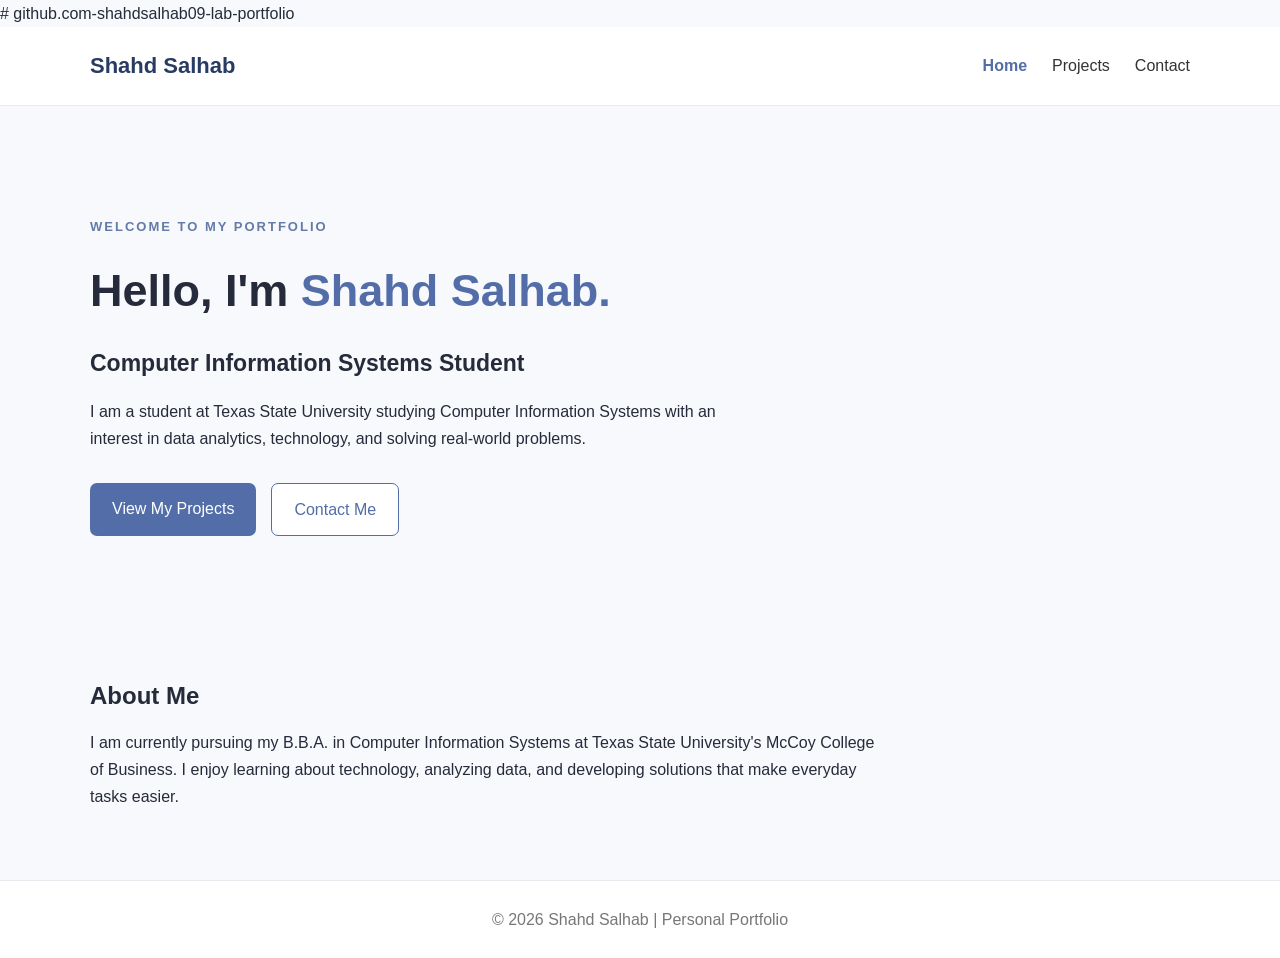
<file: lab-portfolio/index.html>
# github.com-shahdsalhab09-lab-portfolio

<!DOCTYPE html>
<html lang="en">
<head>
  <meta charset="UTF-8">
  <meta name="viewport" content="width=device-width, initial-scale=1.0">
  <title>Home | Shahd Salhab</title>
  <link rel="stylesheet" href="styles.css">
</head>
<body>

  <header>
    <nav class="container">
      <a href="index.html" class="logo">Shahd Salhab</a>
      <div class="nav-links">
        <a href="index.html">Home</a>
        <a href="project.html">Projects</a>
        <a href="contact.html">Contact</a>
      </div>
    </nav>
  </header>

  <main class="container hero">
    <p class="eyebrow">WELCOME TO MY PORTFOLIO</p>
    <h1>Hello, I'm <span>Shahd Salhab.</span></h1>
    <h2>Computer Information Systems Student</h2>

    <p>
      I am a student at Texas State University studying Computer
      Information Systems with an interest in data analytics,
      technology, and solving real-world problems.
    </p>

    <div class="buttons">
      <a href="project.html" class="btn">View My Projects</a>
      <a href="contact.html" class="btn secondary">Contact Me</a>
    </div>
  </main>

  <section class="container about">
    <h2>About Me</h2>
    <p>
      I am currently pursuing my B.B.A. in Computer Information
      Systems at Texas State University's McCoy College of Business.
      I enjoy learning about technology, analyzing data, and
      developing solutions that make everyday tasks easier.
    </p>
  </section>

  <footer>
    <p>© 2026 Shahd Salhab | Personal Portfolio</p>
  </footer>

  <script src="script.js"></script>
</body>
</html>
</file>
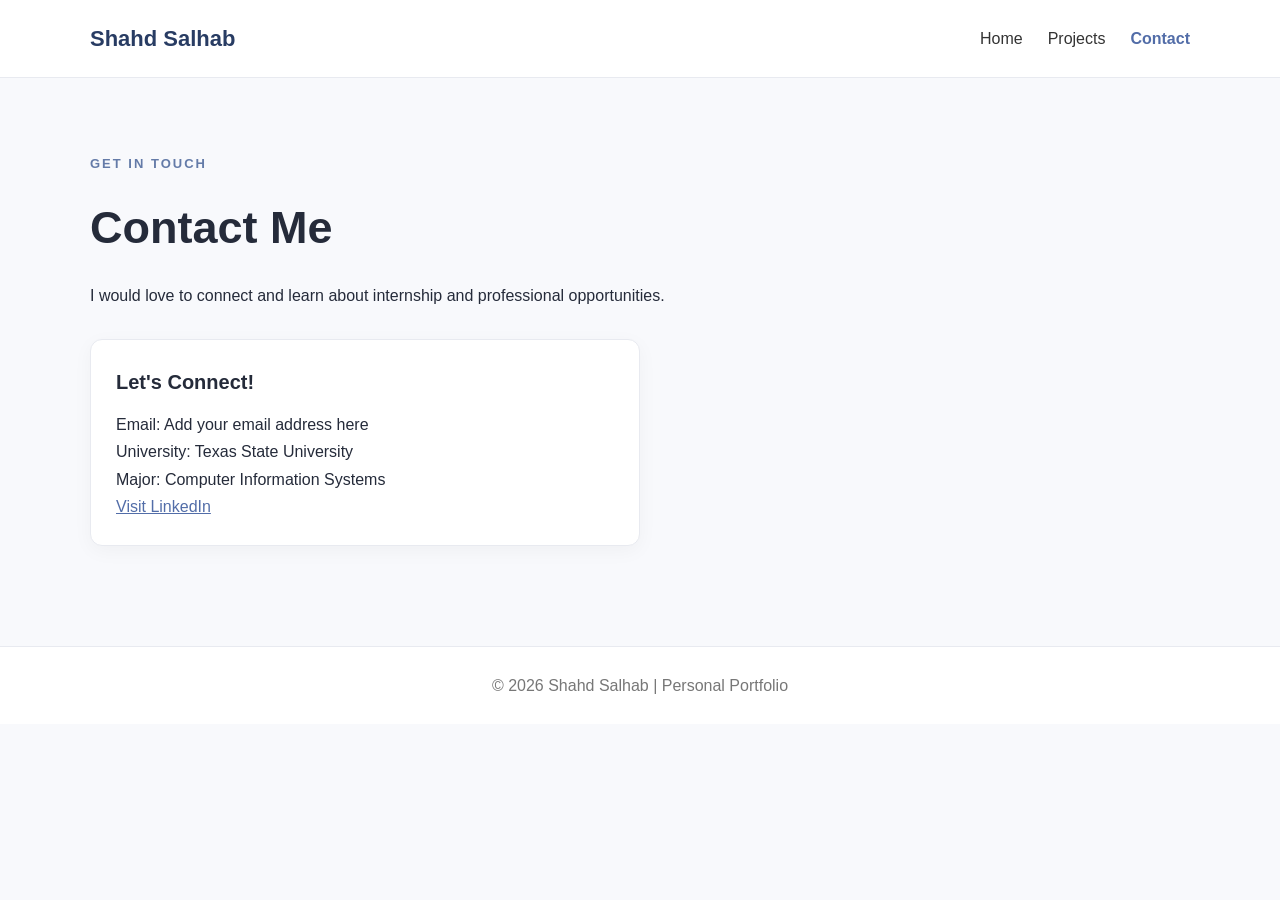
<file: lab-portfolio/contact.html>
<!DOCTYPE html>
<html lang="en">
<head>
  <meta charset="UTF-8">
  <meta name="viewport" content="width=device-width, initial-scale=1.0">
  <title>Contact | Shahd Salhab</title>
  <link rel="stylesheet" href="styles.css">
</head>
<body>

  <header>
    <nav class="container">
      <a href="index.html" class="logo">Shahd Salhab</a>
      <div class="nav-links">
        <a href="index.html">Home</a>
        <a href="project.html">Projects</a>
        <a href="contact.html">Contact</a>
      </div>
    </nav>
  </header>

  <main class="container page">
    <p class="eyebrow">GET IN TOUCH</p>
    <h1>Contact Me</h1>
    <p>
      I would love to connect and learn about internship
      and professional opportunities.
    </p>

    <div class="contact-card">
      <h2>Let's Connect!</h2>
      <p>Email: Add your email address here</p>
      <p>University: Texas State University</p>
      <p>Major: Computer Information Systems</p>
      <a href="https://www.linkedin.com/" target="_blank">
        Visit LinkedIn
      </a>
    </div>
  </main>

  <footer>
    <p>© 2026 Shahd Salhab | Personal Portfolio</p>
  </footer>

  <script src="script.js"></script>
</body>
</html>
</file>
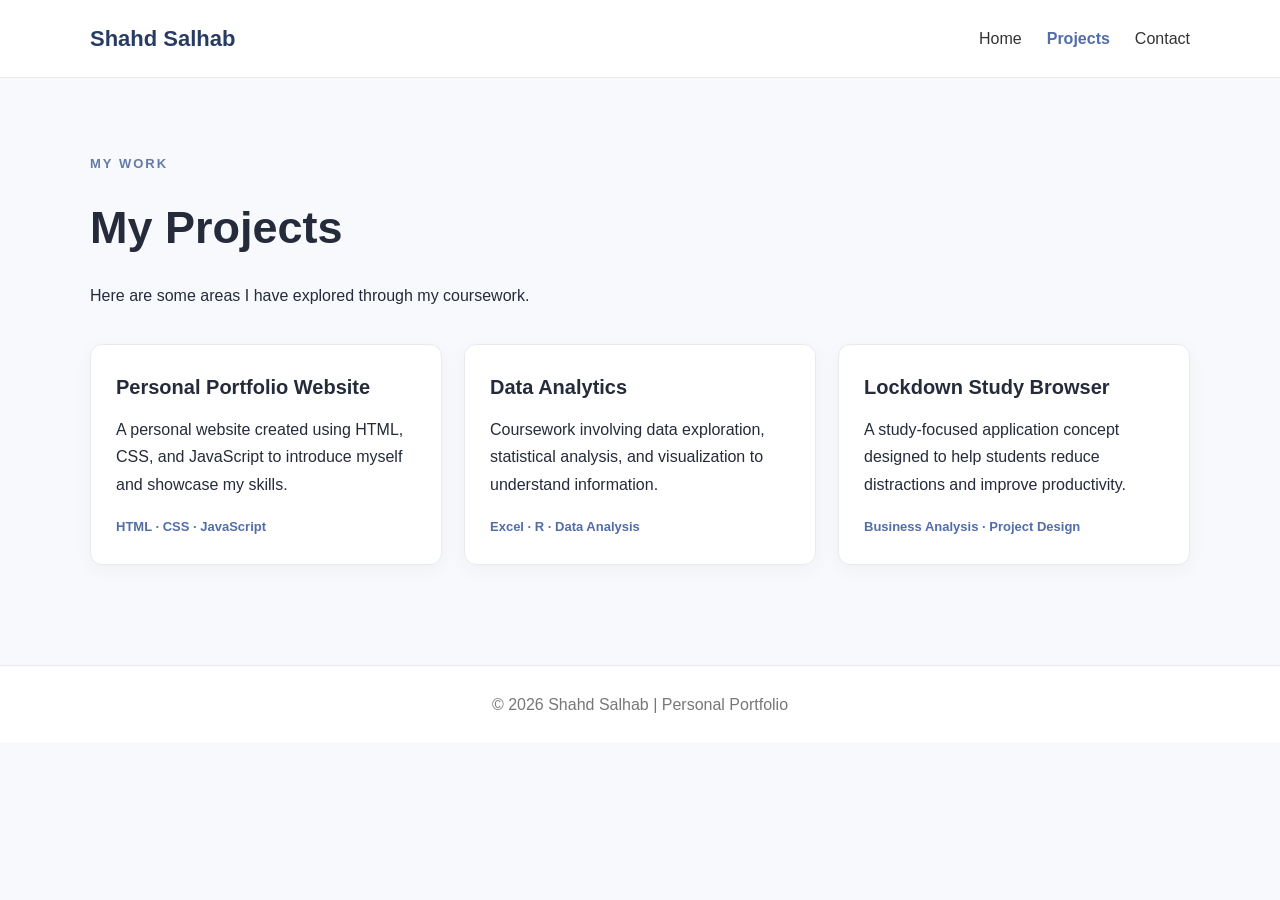
<file: lab-portfolio/project.html>
<!DOCTYPE html>
<html lang="en">
<head>
  <meta charset="UTF-8">
  <meta name="viewport" content="width=device-width, initial-scale=1.0">
  <title>Projects | Shahd Salhab</title>
  <link rel="stylesheet" href="styles.css">
</head>
<body>

  <header>
    <nav class="container">
      <a href="index.html" class="logo">Shahd Salhab</a>
      <div class="nav-links">
        <a href="index.html">Home</a>
        <a href="project.html">Projects</a>
        <a href="contact.html">Contact</a>
      </div>
    </nav>
  </header>

  <main class="container page">
    <p class="eyebrow">MY WORK</p>
    <h1>My Projects</h1>
    <p>Here are some areas I have explored through my coursework.</p>

    <div class="project-grid">

      <article class="project-card">
        <h2>Personal Portfolio Website</h2>
        <p>
          A personal website created using HTML, CSS, and JavaScript
          to introduce myself and showcase my skills.
        </p>
        <span>HTML · CSS · JavaScript</span>
      </article>

      <article class="project-card">
        <h2>Data Analytics</h2>
        <p>
          Coursework involving data exploration, statistical
          analysis, and visualization to understand information.
        </p>
        <span>Excel · R · Data Analysis</span>
      </article>

      <article class="project-card">
        <h2>Lockdown Study Browser</h2>
        <p>
          A study-focused application concept designed to help
          students reduce distractions and improve productivity.
        </p>
        <span>Business Analysis · Project Design</span>
      </article>

    </div>
  </main>

  <footer>
    <p>© 2026 Shahd Salhab | Personal Portfolio</p>
  </footer>

  <script src="script.js"></script>
</body>
</html>
</file>
<file: lab-portfolio/styles.css>
* {
  margin: 0;
  padding: 0;
  box-sizing: border-box;
}

body {
  font-family: Arial, sans-serif;
  background: #f8f9fc;
  color: #252b3a;
  line-height: 1.7;
}

.container {
  width: 90%;
  max-width: 1100px;
  margin: auto;
}

header {
  background: white;
  padding: 20px 0;
  border-bottom: 1px solid #e8eaf0;
}

nav {
  display: flex;
  justify-content: space-between;
  align-items: center;
}

.logo {
  font-size: 22px;
  font-weight: bold;
  color: #283c63;
  text-decoration: none;
}

.nav-links {
  display: flex;
  gap: 25px;
}

.nav-links a {
  color: #333;
  text-decoration: none;
}

.nav-links a:hover {
  color: #526da8;
}

.hero {
  padding-top: 110px;
  padding-bottom: 100px;
}

.eyebrow {
  color: #647ba8;
  font-weight: bold;
  letter-spacing: 2px;
  font-size: 13px;
}

h1 {
  font-size: 45px;
  margin: 15px 0;
}

h1 span {
  color: #526da8;
}

.hero h2 {
  font-size: 23px;
  margin-bottom: 15px;
}

.hero p {
  max-width: 650px;
}

.buttons {
  margin-top: 30px;
  display: flex;
  gap: 15px;
}

.btn {
  display: inline-block;
  background: #526da8;
  color: white;
  padding: 12px 22px;
  border-radius: 7px;
  text-decoration: none;
}

.btn.secondary {
  background: white;
  color: #526da8;
  border: 1px solid #526da8;
}

.about {
  padding: 40px 0 70px;
}

.about h2 {
  margin-bottom: 12px;
}

.about p {
  max-width: 800px;
}

.page {
  padding-top: 75px;
  padding-bottom: 100px;
}

.page > p {
  margin-bottom: 15px;
}

.project-grid {
  display: grid;
  grid-template-columns: repeat(auto-fit, minmax(240px, 1fr));
  gap: 22px;
  margin-top: 35px;
}

.project-card,
.contact-card {
  background: white;
  padding: 25px;
  border-radius: 12px;
  border: 1px solid #e8eaf0;
  box-shadow: 0 5px 20px rgba(0,0,0,0.04);
}

.project-card h2,
.contact-card h2 {
  font-size: 20px;
  margin-bottom: 12px;
}

.project-card span {
  display: inline-block;
  margin-top: 18px;
  color: #526da8;
  font-size: 13px;
  font-weight: bold;
}

.contact-card {
  margin-top: 30px;
  max-width: 550px;
}

.contact-card a {
  color: #526da8;
}

footer {
  text-align: center;
  padding: 25px;
  background: white;
  border-top: 1px solid #e8eaf0;
  color: #777;
}

@media (max-width: 600px) {
  nav {
    flex-direction: column;
    gap: 15px;
  }

  .nav-links {
    gap: 15px;
  }

  h1 {
    font-size: 34px;
  }

  .hero {
    padding-top: 70px;
  }
}
</file>
